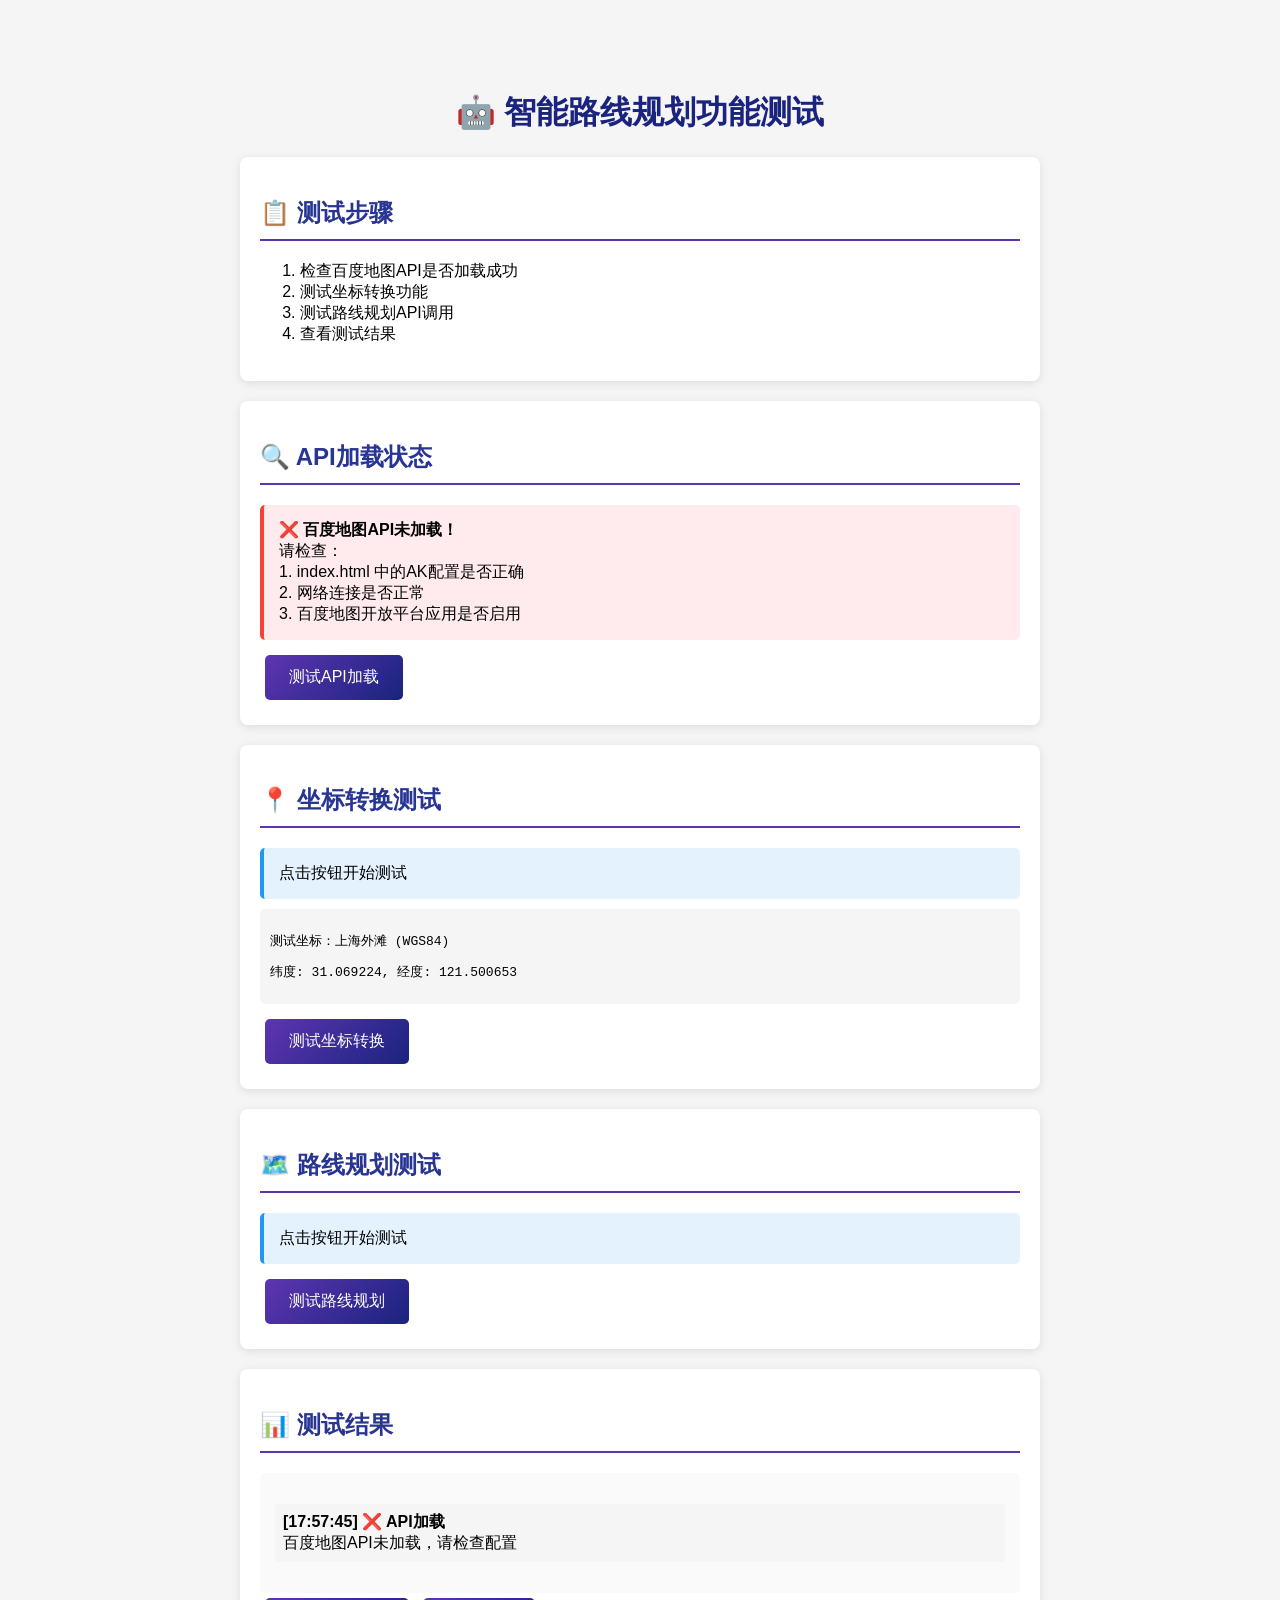
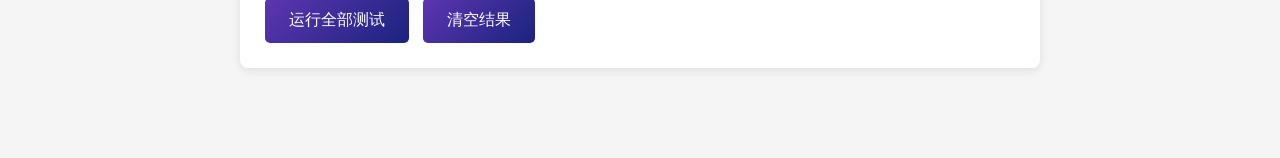
<file: test-smart-route.html>
<!DOCTYPE html>
<html lang="zh-CN">
<head>
    <meta charset="UTF-8">
    <meta name="viewport" content="width=device-width, initial-scale=1.0">
    <title>智能路线规划测试</title>
    <style>
        body {
            font-family: 'Microsoft YaHei', Arial, sans-serif;
            max-width: 800px;
            margin: 50px auto;
            padding: 20px;
            background: #f5f5f5;
        }
        .test-section {
            background: white;
            padding: 20px;
            margin: 20px 0;
            border-radius: 8px;
            box-shadow: 0 2px 10px rgba(0,0,0,0.1);
        }
        h1 {
            color: #1a237e;
            text-align: center;
        }
        h2 {
            color: #283593;
            border-bottom: 2px solid #5e35b1;
            padding-bottom: 10px;
        }
        .status {
            padding: 15px;
            margin: 10px 0;
            border-radius: 5px;
        }
        .status.success {
            background: #e8f5e9;
            border-left: 4px solid #4caf50;
        }
        .status.error {
            background: #ffebee;
            border-left: 4px solid #f44336;
        }
        .status.warning {
            background: #fff3e0;
            border-left: 4px solid #ff9800;
        }
        .status.info {
            background: #e3f2fd;
            border-left: 4px solid #2196f3;
        }
        button {
            background: linear-gradient(135deg, #5e35b1 0%, #1a237e 100%);
            color: white;
            border: none;
            padding: 12px 24px;
            border-radius: 5px;
            cursor: pointer;
            font-size: 16px;
            margin: 5px;
            transition: transform 0.2s;
        }
        button:hover {
            transform: scale(1.05);
        }
        button:disabled {
            background: #ccc;
            cursor: not-allowed;
        }
        .coordinates {
            font-family: monospace;
            background: #f5f5f5;
            padding: 10px;
            border-radius: 5px;
            margin: 10px 0;
        }
        .test-result {
            margin-top: 20px;
            padding: 15px;
            background: #fafafa;
            border-radius: 5px;
        }
    </style>
</head>
<body>
    <h1>🤖 智能路线规划功能测试</h1>
    
    <div class="test-section">
        <h2>📋 测试步骤</h2>
        <ol>
            <li>检查百度地图API是否加载成功</li>
            <li>测试坐标转换功能</li>
            <li>测试路线规划API调用</li>
            <li>查看测试结果</li>
        </ol>
    </div>

    <div class="test-section">
        <h2>🔍 API加载状态</h2>
        <div id="api-status" class="status info">正在检查...</div>
        <button onclick="testBaiduMapAPI()">测试API加载</button>
    </div>

    <div class="test-section">
        <h2>📍 坐标转换测试</h2>
        <div id="coordinate-test" class="status info">点击按钮开始测试</div>
        <div class="coordinates">
            <p>测试坐标：上海外滩 (WGS84)</p>
            <p>纬度: 31.069224, 经度: 121.500653</p>
        </div>
        <button onclick="testCoordinateConversion()">测试坐标转换</button>
    </div>

    <div class="test-section">
        <h2>🗺️ 路线规划测试</h2>
        <div id="route-test" class="status info">点击按钮开始测试</div>
        <button onclick="testRoutePlanning()">测试路线规划</button>
    </div>

    <div class="test-section">
        <h2>📊 测试结果</h2>
        <div id="test-results" class="test-result">
            <p>暂无测试结果</p>
        </div>
        <button onclick="runAllTests()">运行全部测试</button>
        <button onclick="clearResults()">清空结果</button>
    </div>

    <script type="text/javascript">
        let testResults = [];

        function logResult(testName, status, message) {
            const resultsDiv = document.getElementById('test-results');
            const timestamp = new Date().toLocaleTimeString('zh-CN');
            const statusClass = status === 'success' ? '✅' : (status === 'error' ? '❌' : '⚠️');
            
            testResults.push({
                testName,
                status,
                message,
                timestamp
            });

            let html = '<ul style="list-style: none; padding: 0;">';
            testResults.forEach((result, index) => {
                html += `<li style="padding: 8px; margin: 5px 0; background: #f5f5f5; border-radius: 3px;">
                    <strong>[${result.timestamp}] ${statusClass} ${result.testName}</strong><br>
                    ${result.message}
                </li>`;
            });
            html += '</ul>';
            resultsDiv.innerHTML = html;
        }

        function testBaiduMapAPI() {
            const statusDiv = document.getElementById('api-status');
            
            if (typeof BMap !== 'undefined' && BMap) {
                statusDiv.className = 'status success';
                statusDiv.innerHTML = `
                    <strong>✅ 百度地图API加载成功！</strong><br>
                    API版本: ${BMap.version}<br>
                    可用组件: ${Object.keys(BMap).filter(k => k.startsWith('BMap')).join(', ')}
                `;
                logResult('API加载', 'success', '百度地图API已成功加载');
                return true;
            } else {
                statusDiv.className = 'status error';
                statusDiv.innerHTML = `
                    <strong>❌ 百度地图API未加载！</strong><br>
                    请检查：<br>
                    1. index.html 中的AK配置是否正确<br>
                    2. 网络连接是否正常<br>
                    3. 百度地图开放平台应用是否启用
                `;
                logResult('API加载', 'error', '百度地图API未加载，请检查配置');
                return false;
            }
        }

        function wgs84ToBaiduMercator(lat, lng) {
            const x_pi = 3.14159265358979324 * 3000.0 / 180.0;
            const lngBd = lng * 180.0 / Math.PI;
            const latBd = lat * 180.0 / Math.PI;
            const x = lngBd * 20037508.34 / 180.0;
            const y = Math.log(Math.tan((90 + latBd) * Math.PI / 360.0)) / (Math.PI / 180.0);
            const yBd = y * 20037508.34 / 180.0;
            return { x: x, y: yBd };
        }

        function testCoordinateConversion() {
            const testDiv = document.getElementById('coordinate-test');
            
            const lat = 31.069224;
            const lng = 121.500653;
            
            const result = wgs84ToBaiduMercator(lat, lng);
            
            testDiv.className = 'status success';
            testDiv.innerHTML = `
                <strong>✅ 坐标转换成功！</strong><br>
                <strong>原始坐标 (WGS84):</strong><br>
                纬度: ${lat}<br>
                经度: ${lng}<br>
                <strong>转换后坐标 (百度墨卡托):</strong><br>
                X: ${result.x.toFixed(2)}<br>
                Y: ${result.y.toFixed(2)}
            `;
            
            logResult('坐标转换', 'success', `WGS84(${lat}, ${lng}) → 墨卡托(${result.x.toFixed(2)}, ${result.y.toFixed(2)})`);
        }

        function testRoutePlanning() {
            const testDiv = document.getElementById('route-test');
            
            if (!testBaiduMapAPI()) {
                testDiv.className = 'status warning';
                testDiv.innerHTML = '<strong>⚠️ 无法测试路线规划：API未加载</strong>';
                logResult('路线规划', 'warning', '跳过测试：API未加载');
                return;
            }

            const testSpots = [
                { name: '外滩', mcCoords: { x: 13525390.82, y: 3641742.51 } },
                { name: '东方明珠', mcCoords: { x: 13526163.03, y: 3642375.99 } },
                { name: '上海中心', mcCoords: { x: 13526794.12, y: 3641521.18 } }
            ];

            if (typeof BMap !== 'undefined' && BMap) {
                try {
                    const points = testSpots.map(spot => {
                        return new BMap.Point(spot.mcCoords.x, spot.mcCoords.y);
                    });

                    if (points.length >= 2) {
                        testDiv.className = 'status success';
                        testDiv.innerHTML = `
                            <strong>✅ 路线规划测试成功！</strong><br>
                            <strong>测试景点：</strong><br>
                            ${testSpots.map(s => s.name).join(' → ')}<br>
                            <strong>测试内容：</strong><br>
                            - 起点: ${testSpots[0].name}<br>
                            - 途经点: ${testSpots.slice(1, -1).map(s => s.name).join(', ') || '无'}<br>
                            - 终点: ${testSpots[testSpots.length - 1].name}<br>
                            - 总景点数: ${testSpots.length}
                        `;
                        
                        logResult('路线规划', 'success', `成功创建${testSpots.length}个景点的路线规划`);
                    } else {
                        throw new Error('景点数量不足');
                    }
                } catch (error) {
                    testDiv.className = 'status error';
                    testDiv.innerHTML = `<strong>❌ 路线规划测试失败：</strong> ${error.message}`;
                    logResult('路线规划', 'error', error.message);
                }
            } else {
                testDiv.className = 'status error';
                testDiv.innerHTML = '<strong>❌ 测试失败：百度地图API未加载</strong>';
                logResult('路线规划', 'error', 'API未加载');
            }
        }

        function runAllTests() {
            clearResults();
            
            logResult('测试开始', 'info', '开始运行所有测试...');
            
            setTimeout(() => {
                testBaiduMapAPI();
            }, 500);

            setTimeout(() => {
                testCoordinateConversion();
            }, 1000);

            setTimeout(() => {
                testRoutePlanning();
            }, 1500);

            setTimeout(() => {
                const successCount = testResults.filter(r => r.status === 'success').length;
                const totalCount = testResults.length;
                logResult('测试完成', 'info', `共运行${totalCount}项测试，成功${successCount}项`);
            }, 2000);
        }

        function clearResults() {
            testResults = [];
            document.getElementById('test-results').innerHTML = '<p>暂无测试结果</p>';
        }

        window.addEventListener('load', function() {
            setTimeout(testBaiduMapAPI, 1000);
        });
    </script>
</body>
</html>
</file>
